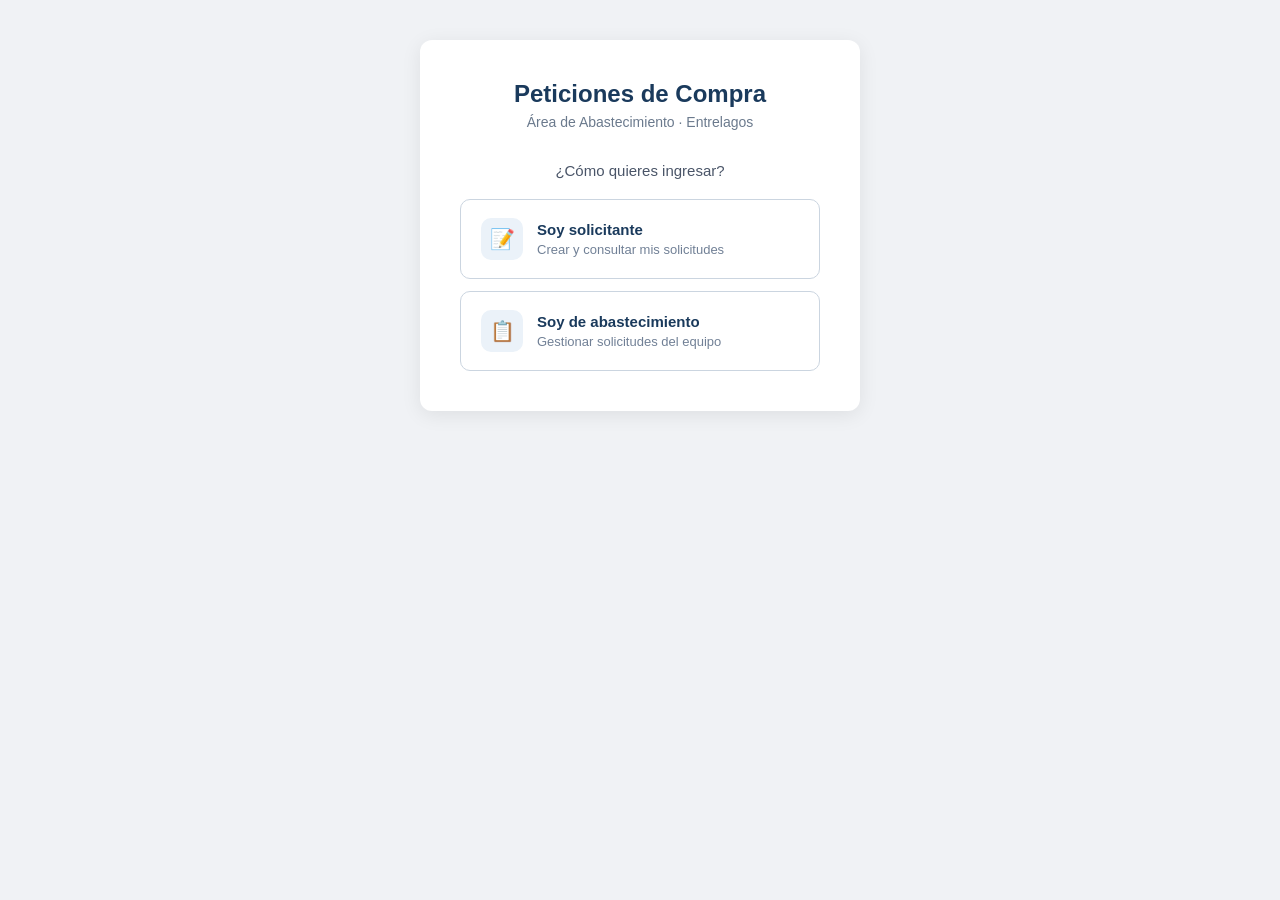
<file: frontend/index.html>
<!DOCTYPE html>
<html lang="es">

<head>
    <meta charset="UTF-8">
    <meta name="viewport" content="width=device-width, initial-scale=1.0">
    <title>Solicitud de Compra - Abastecimiento</title>
    <link rel="stylesheet" href="estilos.css">
</head>

<body>
    <div class="contenedor">

        <div class="cabecera-panel">
            <div>
                <h1>Solicitud de Compra/OC</h1>
                <p class="subtitulo">Área de Abastecimiento - Entrelagos</p>
            </div>
            <button id="boton-salir" class="boton-secundario">Cerrar sesión</button>
        </div>

        <p class="tarjeta-fila" id="sesion-activa"></p>

        <form id="formulario-solicitud">

            <label for="type">Tipo de solicitud *</label>
            <select id="type" name="type" required>
                <option value="">Selecciona una opción</option>
                <option value="compra">Solicitud de Compra</option>
                <option value="oc">Solicitud de OC</option>
            </select>

            <label for="requester_name">Nombre del solicitante *</label>
            <input type="text" id="requester_name" name="requester_name" required>

            <label for="area">Área *</label>
            <input type="text" id="area" name="area" required>

            <label for="description">Descripción *</label>
            <textarea id="description" name="description" rows="3" required></textarea>
            <p class="ayuda-campo">
                Si la solicitud involucra más de un centro de costo, detállalo aquí
                indicando qué corresponde a cada uno.
            </p>

            <div class="grupo-compra">
                <label for="quantity">Cantidad</label>
                <input type="number" id="quantity" name="quantity" min="1">
            </div>

            <label for="tax_account">Cuenta contable *</label>
            <input type="text" id="tax_account" name="tax_account" required>

            <label for="cost_center">Centro de costo *</label>
            <input type="text" id="cost_center" name="cost_center" required>

            <label for="due_date">Fecha límite * <span class="ayuda-campo" id="ayuda-fecha"></span></label>
            <input type="date" id="due_date" name="due_date" required>

            <div class="grupo-oc">
                <label for="supplier">Nombre del proveedor</label>
                <input type="text" id="supplier" name="supplier">
            </div>

            <div class="grupo-oc">
                <label for="supplier_tax_id">RUT empresa</label>
                <input type="text" id="supplier_tax_id" name="supplier_tax_id">
            </div>

            <div class="grupo-oc">
                <p class="aviso-proveedor">
                    El proveedor debe estar creado previamente en el sistema.
                    Si no lo está, la Orden de Compra será rechazada indicando ese motivo.
                </p>
            </div>
            
            <div class="grupo-oc">
                <label for="archivos-oc">Cotización *</label>
                <input type="file" id="archivos-oc" multiple>
            </div>

            <div class="grupo-compra">
                <label for="tech_references">Referencias técnicas</label>
                <textarea id="tech_references" name="tech_references" rows="2"></textarea>
            </div>

            <div class="grupo-compra">
                <label for="archivos-compra">Archivos adjuntos (opcional)</label>
                <input type="file" id="archivos-compra" multiple>
            </div>

            <button type="submit">Enviar solicitud</button>

        </form>

        <div id="mensaje-resultado"></div>

        <p class="enlace-volver"><a href="menu.html">← Volver al inicio</a></p>

    </div>

    <script src="script.js"></script>
</body>

</html>
</file>
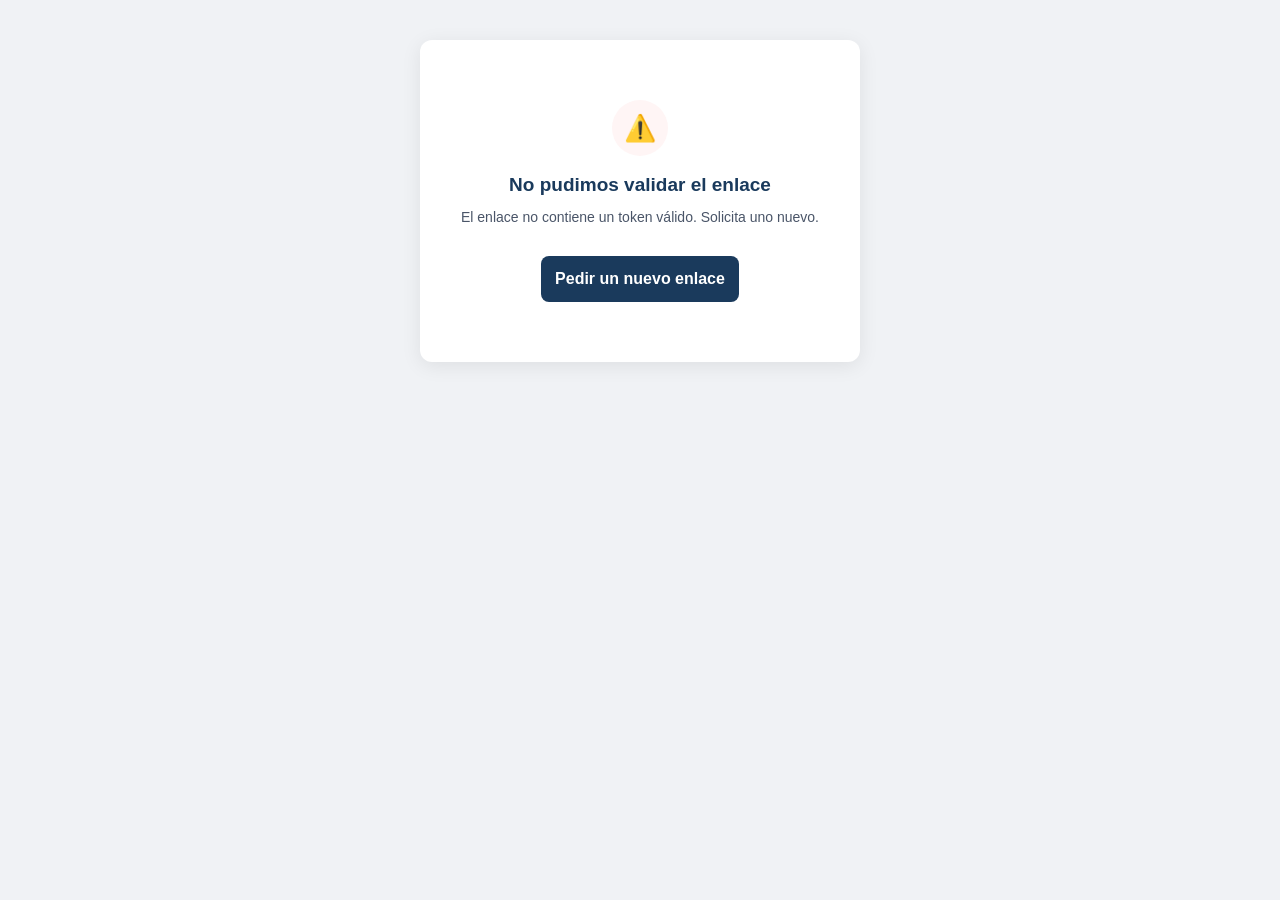
<file: frontend/acceso.html>
<!DOCTYPE html>
<html lang="es">
<head>
    <meta charset="UTF-8">
    <meta name="viewport" content="width=device-width, initial-scale=1.0">
    <title>Verificando acceso - Abastecimiento</title>
    <link rel="stylesheet" href="estilos.css">
    <style>
        .contenedor-acceso {
            max-width: 440px;
            text-align: center;
        }

        .estado-verificacion {
            padding: 20px 0;
        }

        .icono-estado {
            width: 56px;
            height: 56px;
            margin: 0 auto 18px;
            border-radius: 50%;
            display: flex;
            align-items: center;
            justify-content: center;
            font-size: 26px;
        }

        .icono-cargando { background-color: #ebf2f9; }
        .icono-error { background-color: #fff5f5; }

        .estado-verificacion h2 {
            font-size: 19px;
            color: #1a3a5c;
            margin-bottom: 10px;
        }

        .estado-verificacion p {
            font-size: 14px;
            color: #4a5568;
            line-height: 1.6;
        }
    </style>
</head>
<body>
    <div class="contenedor contenedor-acceso">

        <div id="verificando" class="estado-verificacion">
            <div class="icono-estado icono-cargando">🔑</div>
            <h2>Verificando tu acceso</h2>
            <p>Un momento por favor...</p>
        </div>

        <div id="error-acceso" class="estado-verificacion" style="display: none;">
            <div class="icono-estado icono-error">⚠️</div>
            <h2>No pudimos validar el enlace</h2>
            <p id="detalle-error"></p>
            <button id="boton-reintentar">Pedir un nuevo enlace</button>
        </div>

    </div>

    <script src="acceso.js"></script>
</body>
</html>
</file>
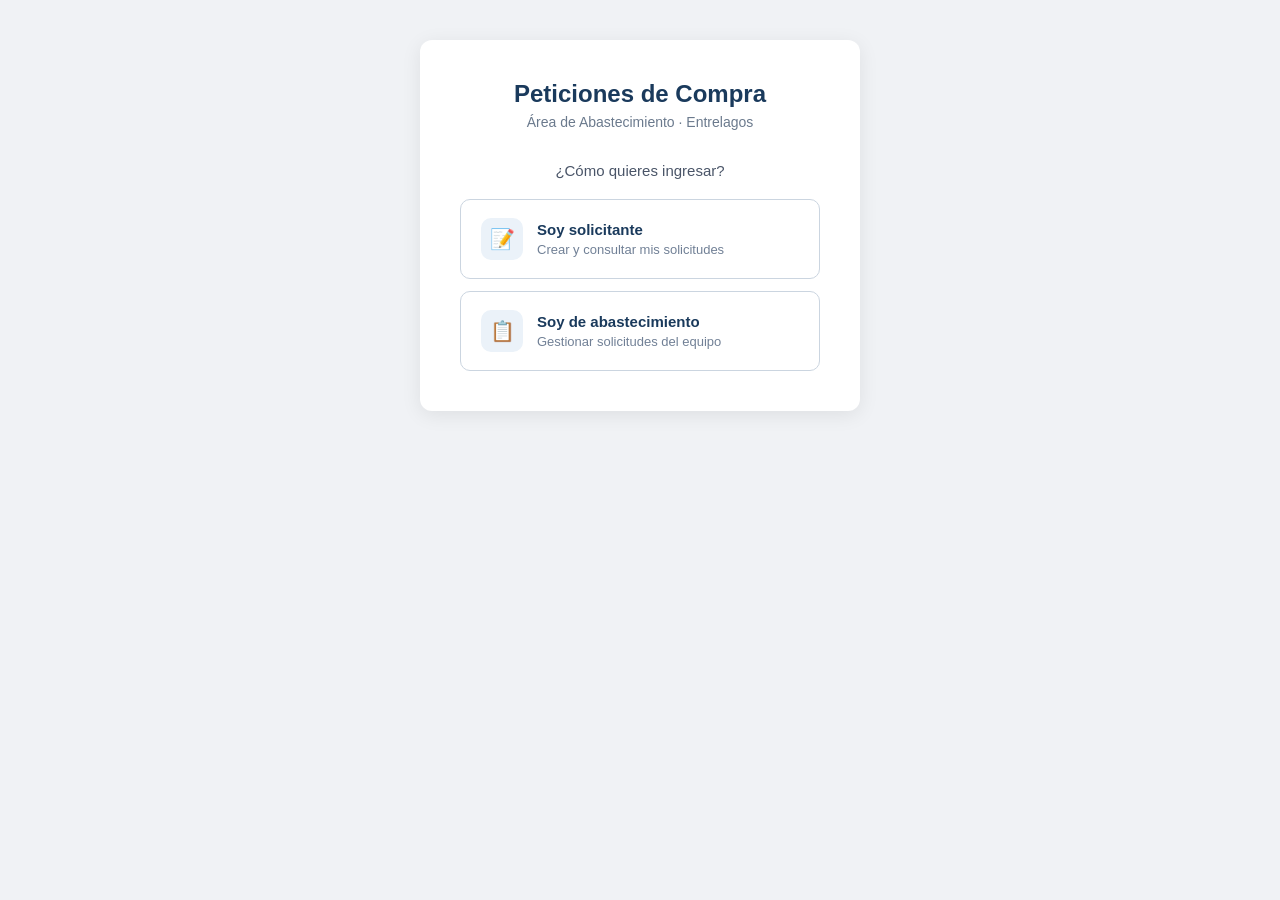
<file: frontend/consultar.html>
<!DOCTYPE html>
<html lang="es">
<head>
    <meta charset="UTF-8">
    <meta name="viewport" content="width=device-width, initial-scale=1.0">
    <title>Mis Solicitudes - Abastecimiento</title>
    <link rel="stylesheet" href="estilos.css">
</head>
<body>
    <div class="contenedor">

        <div class="cabecera-panel">
            <div>
                <h1>Mis Solicitudes</h1>
                <p class="subtitulo">Área de Abastecimiento - Entrelagos</p>
            </div>
            <button id="boton-salir" class="boton-secundario">Cerrar sesión</button>
        </div>

        <p class="tarjeta-fila" id="sesion-activa"></p>

        <div class="filtros-panel" id="filtros-consulta">
            <input type="text" id="buscador-codigo" placeholder="Buscar por código...">
            <select id="filtro-estado-consulta">
                <option value="activas">Activas</option>
                <option value="cerradas">Cerradas</option>
                <option value="">Todas</option>
                <option value="en_revision">En revisión</option>
                <option value="en_cotizacion">En cotización</option>
                <option value="en_transito">En tránsito</option>
                <option value="completada">Completada</option>
                <option value="creada">Creada</option>
                <option value="rechazada">Rechazada</option>
                <option value="cancelada">Cancelada</option>
            </select>
        </div>

        <div id="resultados"></div>

        <p class="enlace-volver"><a href="menu.html">← Volver al inicio</a></p>

    </div>

    <script src="consultar.js"></script>
</body>
</html>
</file>
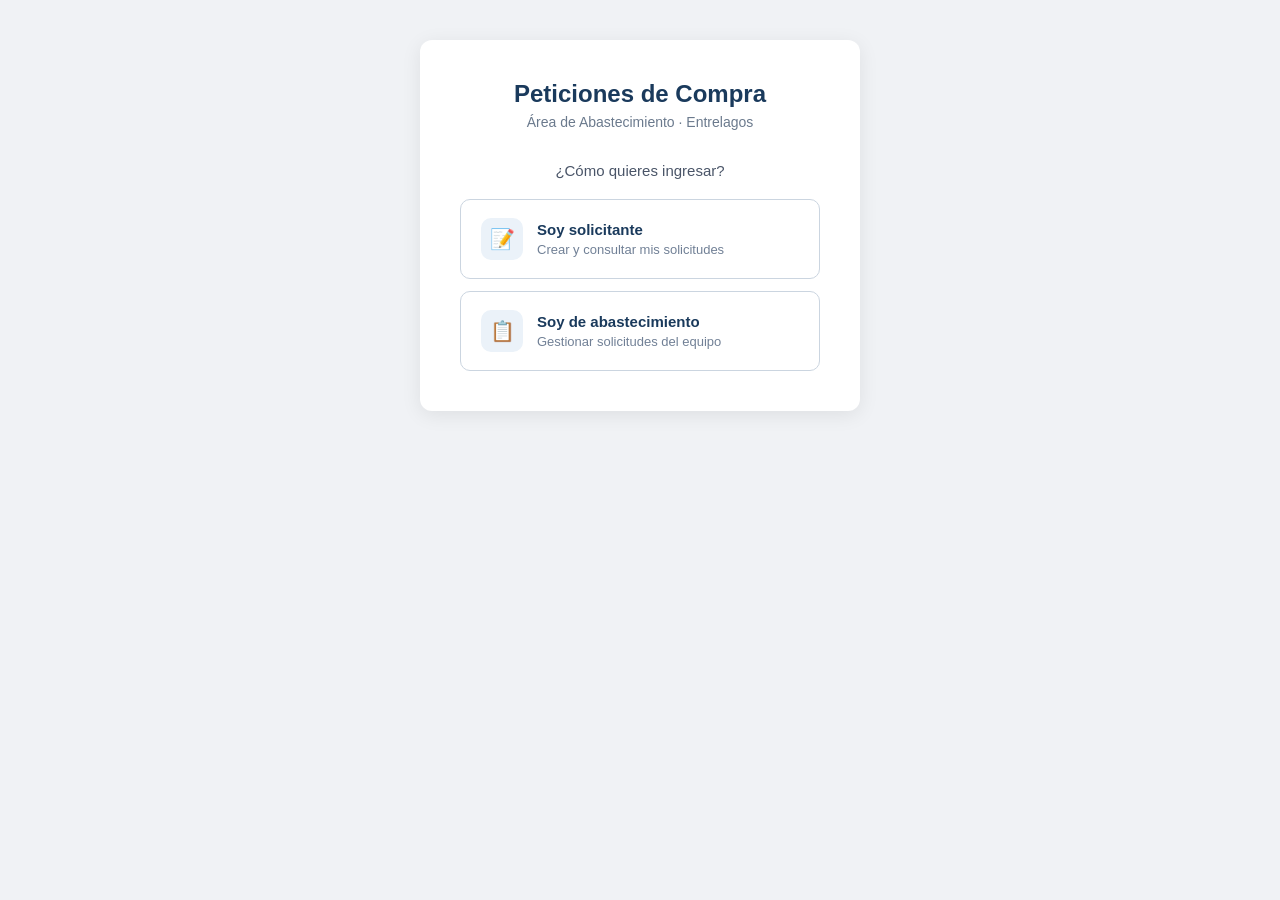
<file: frontend/entrada.html>
<!DOCTYPE html>
<html lang="es">
<head>
    <meta charset="UTF-8">
    <meta name="viewport" content="width=device-width, initial-scale=1.0">
    <title>Acceso - Abastecimiento</title>
    <link rel="stylesheet" href="estilos.css">
    <style>
        .contenedor-acceso {
            max-width: 440px;
        }

        .cabecera-acceso {
            text-align: center;
            margin-bottom: 32px;
        }

        .cabecera-acceso h1 {
            font-size: 24px;
            margin-bottom: 6px;
        }

        .cabecera-acceso .subtitulo {
            margin-bottom: 0;
        }

        .pregunta-perfil {
            font-size: 15px;
            color: #4a5568;
            text-align: center;
            margin-bottom: 20px;
        }

        .opciones-perfil {
            display: flex;
            flex-direction: column;
            gap: 12px;
        }

        .tarjeta-perfil {
            display: flex;
            align-items: center;
            gap: 14px;
            padding: 18px 20px;
            border: 1px solid #cbd5e0;
            border-radius: 10px;
            background-color: #ffffff;
            cursor: pointer;
            text-align: left;
            transition: border-color 0.15s, background-color 0.15s, transform 0.1s;
            margin-top: 0;
            color: #1a2b3c;
            font-family: inherit;
            font-size: 15px;
            font-weight: 400;
        }

        .tarjeta-perfil:hover {
            border-color: #2b6cb0;
            background-color: #f7fafc;
            transform: translateY(-1px);
        }

        .icono-perfil {
            width: 42px;
            height: 42px;
            flex-shrink: 0;
            border-radius: 10px;
            background-color: #ebf2f9;
            display: flex;
            align-items: center;
            justify-content: center;
            font-size: 20px;
        }

        .texto-perfil strong {
            display: block;
            font-size: 15px;
            font-weight: 600;
            color: #1a3a5c;
            margin-bottom: 2px;
        }

        .texto-perfil span {
            font-size: 13px;
            color: #718096;
        }

        .intro-formulario {
            font-size: 14px;
            color: #4a5568;
            margin-bottom: 4px;
            line-height: 1.5;
        }

        .campo-opcional {
            font-weight: 400;
            color: #a0aec0;
            font-size: 13px;
        }

        .campo-completo {
            display: flex;
            flex-direction: column;
            margin-top: 20px;
        }

        .campo-completo label {
            margin-top: 0;
        }

        .fila-doble {
            display: flex;
            gap: 12px;
            margin-top: 16px;
        }

        .fila-doble > div {
            flex: 1;
            display: flex;
            flex-direction: column;
            min-width: 0;
        }

        .fila-doble label {
            margin-top: 0;
        }

        .fila-doble > div {
            flex: 1;
            display: flex;
            flex-direction: column;
        }

        .confirmacion {
            text-align: center;
            padding: 12px 0;
        }

        .icono-confirmacion {
            width: 56px;
            height: 56px;
            margin: 0 auto 18px;
            border-radius: 50%;
            background-color: #e6fffa;
            display: flex;
            align-items: center;
            justify-content: center;
            font-size: 26px;
        }

        .confirmacion h2 {
            font-size: 19px;
            color: #1a3a5c;
            margin-bottom: 10px;
        }

        .confirmacion p {
            font-size: 14px;
            color: #4a5568;
            line-height: 1.6;
        }

        .aviso-vencimiento {
            display: inline-block;
            margin-top: 16px;
            padding: 8px 14px;
            background-color: #fffaf0;
            border: 1px solid #f6e05e;
            border-radius: 6px;
            font-size: 13px;
            color: #744210;
        }

        .enlace-volver {
            text-align: center;
        }

        #mensaje-resultado:empty {
            margin-top: 0;
        }
    </style>
</head>
<body>
    <div class="contenedor contenedor-acceso">

        <div class="cabecera-acceso">
            <h1>Peticiones de Compra</h1>
            <p class="subtitulo">Área de Abastecimiento · Entrelagos</p>
        </div>

        <!-- Estado 1: elegir perfil -->
        <div id="seleccion-perfil">
            <p class="pregunta-perfil">¿Cómo quieres ingresar?</p>
            <div class="opciones-perfil">
                <button type="button" class="tarjeta-perfil" id="boton-solicitante">
                    <span class="icono-perfil">📝</span>
                    <span class="texto-perfil">
                        <strong>Soy solicitante</strong>
                        <span>Crear y consultar mis solicitudes</span>
                    </span>
                </button>
                <button type="button" class="tarjeta-perfil" id="boton-abastecimiento">
                    <span class="icono-perfil">📋</span>
                    <span class="texto-perfil">
                        <strong>Soy de abastecimiento</strong>
                        <span>Gestionar solicitudes del equipo</span>
                    </span>
                </button>
            </div>
        </div>

        <!-- Estado 2: pedir enlace -->
        <form id="pedir-enlace" style="display: none;">
            <p class="intro-formulario">
                Te enviaremos un enlace de acceso a tu correo. No necesitas contraseña.
            </p>

            <div class="campo-completo">
                <label for="email-acceso">Correo electrónico *</label>
                <input type="email" id="email-acceso" placeholder="tucorreo@entrelagos.cl" required>
            </div>

            <div class="fila-doble">
                <div>
                    <label for="nombre-acceso">Nombre <span class="campo-opcional">(opcional)</span></label>
                    <input type="text" id="nombre-acceso" placeholder="Tu nombre">
                </div>
                <div>
                    <label for="area-acceso">Área <span class="campo-opcional">(opcional)</span></label>
                    <input type="text" id="area-acceso" placeholder="Tu área">
                </div>
            </div>

            <button type="submit" id="boton-enviar-enlace">Enviar enlace de acceso</button>
            <p class="enlace-volver"><a href="#" id="volver-perfil">← Volver</a></p>
        </form>

        <!-- Estado 3: confirmación -->
        <div id="enlace-enviado" style="display: none;">
            <div class="confirmacion">
                <div class="icono-confirmacion">✉️</div>
                <h2>Revisa tu correo</h2>
                <p>
                    Si el correo es válido, recibirás un enlace de acceso.<br>
                    Haz clic en él para entrar al sistema.
                </p>
                <div class="aviso-vencimiento">El enlace vence en 15 minutos</div>
            </div>
            <p class="enlace-volver"><a href="#" id="volver-inicio">← Usar otro correo</a></p>
        </div>

        <div id="mensaje-resultado"></div>
    </div>

    <script src="entrada.js"></script>
</body>
</html>
</file>
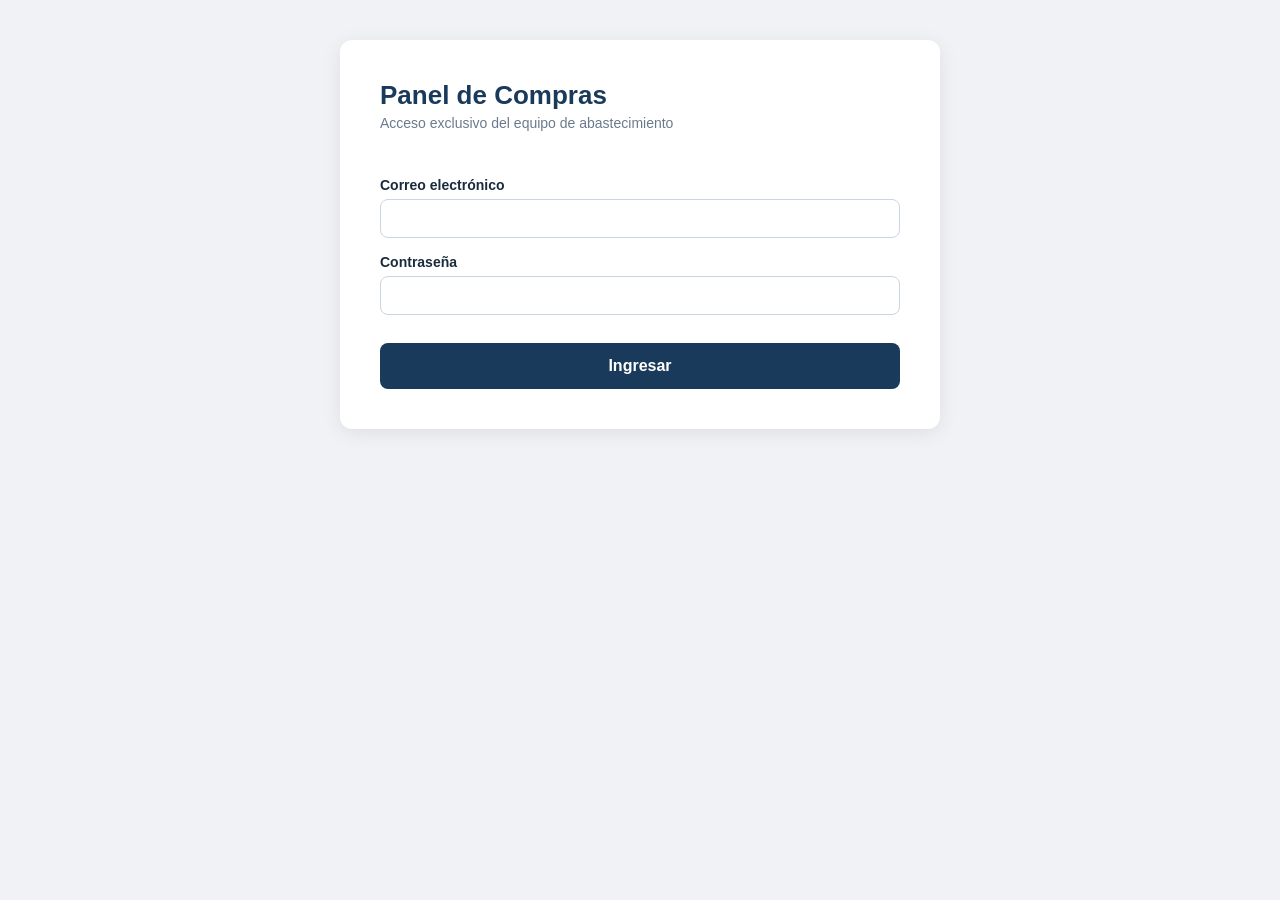
<file: frontend/login.html>
<!DOCTYPE html>
<html lang="es">
<head>
    <meta charset="UTF-8">
    <meta name="viewport" content="width=device-width, initial-scale=1.0">
    <title>Acceso Compras - Abastecimiento</title>
    <link rel="stylesheet" href="estilos.css">
</head>
<body>
    <div class="contenedor contenedor-angosto">
        <h1>Panel de Compras</h1>
        <p class="subtitulo">Acceso exclusivo del equipo de abastecimiento</p>

        <form id="formulario-login">
            <label for="email">Correo electrónico</label>
            <input type="email" id="email" required>

            <label for="password">Contraseña</label>
            <input type="password" id="password" required>

            <button type="submit">Ingresar</button>
        </form>

        <div id="mensaje-login"></div>
    </div>

    <script src="login.js"></script>
</body>
</html>
</file>
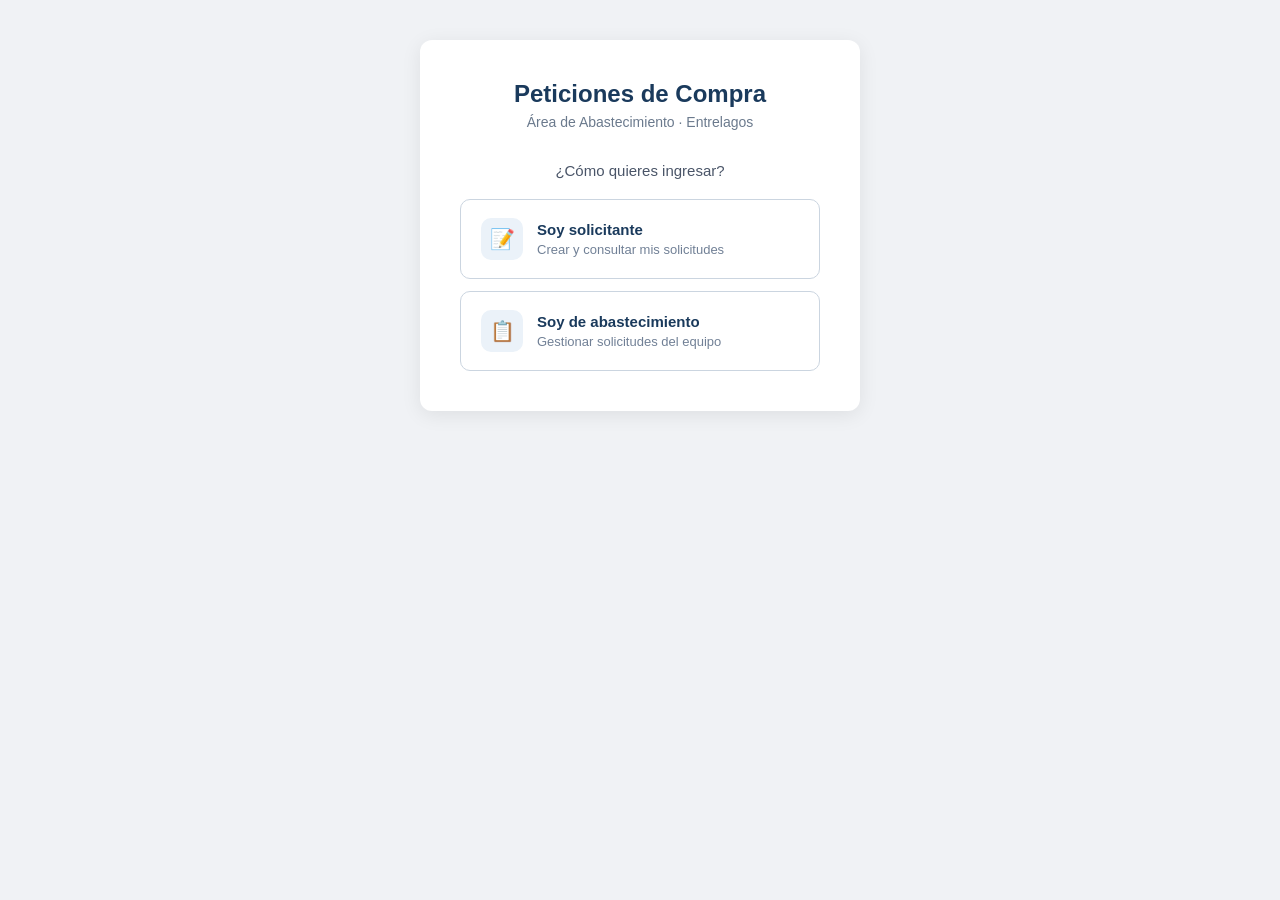
<file: frontend/menu.html>
<!DOCTYPE html>
<html lang="es">
<head>
    <meta charset="UTF-8">
    <meta name="viewport" content="width=device-width, initial-scale=1.0">
    <title>Inicio - Abastecimiento</title>
    <link rel="stylesheet" href="estilos.css">
    <style>
        .contenedor-menu {
            max-width: 520px;
        }

        .saludo {
            font-size: 15px;
            color: #4a5568;
            margin-bottom: 4px;
        }

        .correo-sesion {
            font-size: 13px;
            color: #718096;
            margin-bottom: 28px;
        }

        .opciones-menu {
            display: flex;
            flex-direction: column;
            gap: 12px;
            margin-bottom: 28px;
        }

        .tarjeta-accion {
            display: flex;
            align-items: center;
            gap: 14px;
            padding: 18px 20px;
            border: 1px solid #cbd5e0;
            border-radius: 10px;
            background-color: #ffffff;
            cursor: pointer;
            text-align: left;
            transition: border-color 0.15s, background-color 0.15s, transform 0.1s;
            margin-top: 0;
            font-family: inherit;
            font-size: 15px;
            font-weight: 400;
            color: #1a2b3c;
        }

        .tarjeta-accion:hover {
            border-color: #2b6cb0;
            background-color: #f7fafc;
            transform: translateY(-1px);
        }

        .icono-accion {
            width: 42px;
            height: 42px;
            flex-shrink: 0;
            border-radius: 10px;
            background-color: #ebf2f9;
            display: flex;
            align-items: center;
            justify-content: center;
            font-size: 20px;
        }

        .texto-accion strong {
            display: block;
            font-size: 15px;
            font-weight: 600;
            color: #1a3a5c;
            margin-bottom: 2px;
        }

        .texto-accion span {
            font-size: 13px;
            color: #718096;
        }

        .bloque-resumen {
            border-top: 1px solid #e2e8f0;
            padding-top: 24px;
        }

        .titulo-resumen {
            font-size: 14px;
            font-weight: 600;
            color: #1a3a5c;
            margin-bottom: 14px;
        }

        .fila-resumen {
            display: flex;
            justify-content: space-between;
            align-items: center;
            padding: 12px 14px;
            border-radius: 8px;
            background-color: #fafbfc;
            border: 1px solid #e2e8f0;
            margin-bottom: 8px;
        }

        .codigo-resumen {
            font-size: 14px;
            font-weight: 600;
            color: #1a3a5c;
        }

        .descripcion-resumen {
            font-size: 12px;
            color: #718096;
            margin-top: 2px;
        }

        .info-resumen {
            min-width: 0;
            flex: 1;
            padding-right: 12px;
        }

        .info-resumen .descripcion-resumen {
            overflow: hidden;
            text-overflow: ellipsis;
            white-space: nowrap;
        }

        .sin-solicitudes {
            font-size: 14px;
            color: #718096;
            text-align: center;
            padding: 16px 0;
        }

        .estado .estado-menu {
            margin-top: 0;
        }
    </style>
</head>
<body>
    <div class="contenedor contenedor-menu">

        <div class="cabecera-panel">
            <div>
                <h1>Peticiones de Compra</h1>
                <p class="subtitulo">Área de Abastecimiento · Entrelagos</p>
            </div>
            <button id="boton-salir" class="boton-secundario">Cerrar sesión</button>
        </div>

        <p class="saludo" id="saludo-usuario">Hola</p>
        <p class="correo-sesion" id="correo-sesion"></p>

        <div class="opciones-menu">
            <button type="button" class="tarjeta-accion" id="accion-crear">
                <span class="icono-accion">📝</span>
                <span class="texto-accion">
                    <strong>Nueva solicitud</strong>
                    <span>Crear una solicitud de compra u OC</span>
                </span>
            </button>
            <button type="button" class="tarjeta-accion" id="accion-consultar">
                <span class="icono-accion">🔍</span>
                <span class="texto-accion">
                    <strong>Mis solicitudes</strong>
                    <span id="subtitulo-consultar">Ver el estado de mis solicitudes</span>
                </span>
            </button>
        </div>

        <div class="bloque-resumen">
            <p class="titulo-resumen">Actividad reciente</p>
            <div id="resumen-solicitudes">
                <p class="sin-solicitudes">Cargando...</p>
            </div>
        </div>

    </div>

    <script src="menu.js"></script>
</body>
</html>
</file>
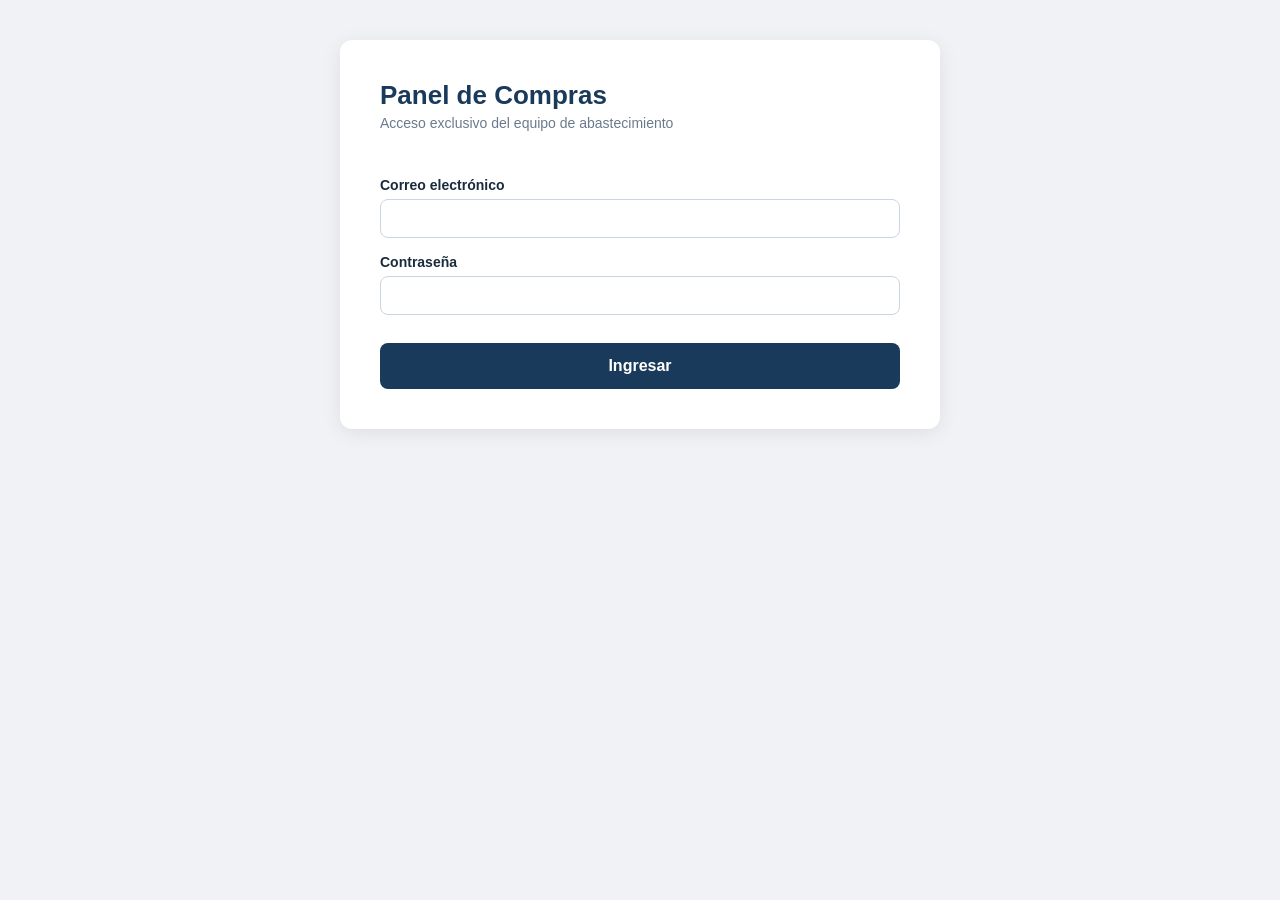
<file: frontend/panel.html>
<!DOCTYPE html>
<html lang="es">
<head>
    <meta charset="UTF-8">
    <meta name="viewport" content="width=device-width, initial-scale=1.0">
    <title>Panel de Compras - Abastecimiento</title>
    <link rel="stylesheet" href="estilos.css">
</head>
<body>
    <div class="contenedor contenedor-ancho">
        <div class="cabecera-panel">
            <div>
                <h1>Panel de Compras</h1>
                <p class="subtitulo" id="sesion-usuario">Cargando...</p>
            </div>
            <button id="boton-salir" class="boton-secundario">Cerrar sesión</button>
        </div>

        <div class="filtros-panel">
            <input type="text" id="buscador" placeholder="Buscar por código o correo...">
            <select id="filtro-estado">
                <option value="">Activas</option>
                <option value="en_revision">En revisión</option>
                <option value="en_cotizacion">En cotización</option>
                <option value="en_transito">En tránsito</option>
                <option value="completada">Completada</option>
                <option value="creada">Creada</option>
                <option value="rechazada">Rechazada</option>
                <option value="cancelada">Cancelada</option>
            </select>
        </div>
        
        <div id="lista-solicitudes"></div>
    </div>

    <script src="panel.js"></script>
</body>
</html>
</file>
<file: frontend/estilos.css>
* {
    margin: 0;
    padding: 0;
    box-sizing: border-box;
}

body {
    font-family: 'Segoe UI', Tahoma, sans-serif;
    background-color: #f0f2f5;
    color: #1a2b3c;
    padding: 40px 20px;
}

.contenedor {
    max-width: 600px;
    margin: 0 auto;
    background-color: #ffffff;
    padding: 40px;
    border-radius: 12px;
    box-shadow: 0 4px 20px rgba(0, 0, 0, 0.08);
}

h1 {
    color: #1a3a5c;
    font-size: 26px;
    margin-bottom: 4px;
}

.subtitulo {
    color: #6b7a8d;
    font-size: 14px;
    margin-bottom: 30px;
}

form {
    display: flex;
    flex-direction: column;
}

label {
    font-weight: 600;
    font-size: 14px;
    margin-bottom: 6px;
    margin-top: 16px;
}

input, select, textarea {
    padding: 10px 12px;
    border: 1px solid #cbd5e0;
    border-radius: 8px;
    font-size: 15px;
    font-family: inherit;
}

input:focus, select:focus, textarea:focus {
    outline: none;
    border-color: #2b6cb0;
    box-shadow: 0 0 0 3px rgba(43, 108, 176, 0.15);
}

button {
    margin-top: 28px;
    padding: 14px;
    background-color: #1a3a5c;
    color: #ffffff;
    border: none;
    border-radius: 8px;
    font-size: 16px;
    font-weight: 600;
    cursor: pointer;
    transition: background-color 0.2s;
}

button:hover {
    background-color: #2b5580;
}

#mensaje-resultado {
    margin-top: 20px;
    padding: 0;
    font-size: 15px;
}

.busqueda {
    display: flex;
    flex-direction: column;
    margin-bottom: 24px;
}

.busqueda button {
    margin-top: 16px;
}

.tarjeta-solicitud {
    border: 1px solid #e2e8f0;
    border-radius: 10px;
    padding: 18px;
    margin-bottom: 14px;
    background-color: #fafbfc;
}

.tarjeta-codigo {
    font-weight: 700;
    font-size: 16px;
    color: #1a3a5c;
}

.tarjeta-fila {
    font-size: 14px;
    color: #4a5568;
    margin-top: 6px;
}

.estado {
    display: inline-block;
    padding: 4px 12px;
    border-radius: 20px;
    font-size: 13px;
    font-weight: 600;
    color: #ffffff;
    margin-top: 8px;
}

.estado-ingresada { background-color: #718096; }
.estado-en_revision { background-color: #3182ce; }
.estado-en_cotizacion { background-color: #3182ce; }
.estado-aprobada { background-color: #38a169; }
.estado-oc_emitida { background-color: #dd6b20; }
.estado-en_transito { background-color: #dd6b20; }
.estado-cerrada { background-color: #2f855a; }
.estado-rechazada { background-color: #e53e3e; }
.estado-devuelta { background-color: #e53e3e; }

.enlace-volver {
    margin-top: 24px;
    font-size: 14px;
}

.enlace-volver a {
    color: #2b6cb0;
    text-decoration: none;
}

.grupo-compra, .grupo-oc {
    display: none;
    flex-direction: column;
}

.grupo-compra.visible, .grupo-oc.visible {
    display: flex;
}

.contenedor-ancho {
    max-width: 900px;
}

.cabecera-panel {
    display: flex;
    justify-content: space-between;
    align-items: flex-start;
    margin-bottom: 24px;
}

.boton-secundario {
    margin-top: 0;
    padding: 8px 16px;
    background-color: #e2e8f0;
    color: #2d3748;
    font-size: 14px;
}

.boton-secundario:hover {
    background-color: #cbd5e0;
}

.acciones-estado {
    margin-top: 12px;
    display: flex;
    gap: 8px;
    align-items: center;
    flex-wrap: wrap;
}

.acciones-estado select {
    flex: 1;
    min-width: 160px;
}

.boton-cambiar {
    margin-top: 0;
    padding: 10px 16px;
    font-size: 14px;
}

.boton-detalle {
    margin-top: 10px;
    padding: 6px 12px;
    background-color: #edf2f7;
    color: #2d3748;
    font-size: 13px;
}

.boton-detalle:hover {
    background-color: #e2e8f0;
}

.detalle-bloque {
    margin-top: 12px;
    padding: 14px;
    background-color: #ffffff;
    border: 1px solid #e2e8f0;
    border-radius: 8px;
}

.detalle-item {
    font-size: 14px;
    color: #4a5568;
    margin-bottom: 6px;
}

.historial-item {
    font-size: 13px;
    color: #718096;
    padding-left: 12px;
}

.enlace-archivo {
    color: #2b6cb0;
    text-decoration: underline;
    cursor: pointer;
}

.filtros-panel {
    display: flex;
    gap: 12px;
    margin-bottom: 20px;
    flex-wrap: wrap;
}

.filtros-panel input {
    flex: 2;
    min-width: 220px;
}

.filtros-panel select {
    flex: 1;
    min-width: 180px;
}

.contador-resultados {
    font-size: 13px;
    color: #718096;
    margin-bottom: 12px;
}

.motivo-rechazo {
    margin-top: 10px;
    padding: 10px;
    background-color: #fff5f5;
    border-left: 3px solid #e53e3e;
    border-radius: 4px;
    color: #742a2a;
}

.estado-completada { background-color: #2f855a; }
.estado-creada { background-color: #2f855a; }
.estado-cancelada { background-color: #718096; }

.boton-eliminar-archivo {
    background: none;
    border: none;
    color: #c53030;
    font-size: 1.1rem;
    line-height: 1;
    cursor: pointer;
    padding: 0 4px;
}

.boton-eliminar-archivo:hover {
    color: #9b2c2c;
}
</file>
